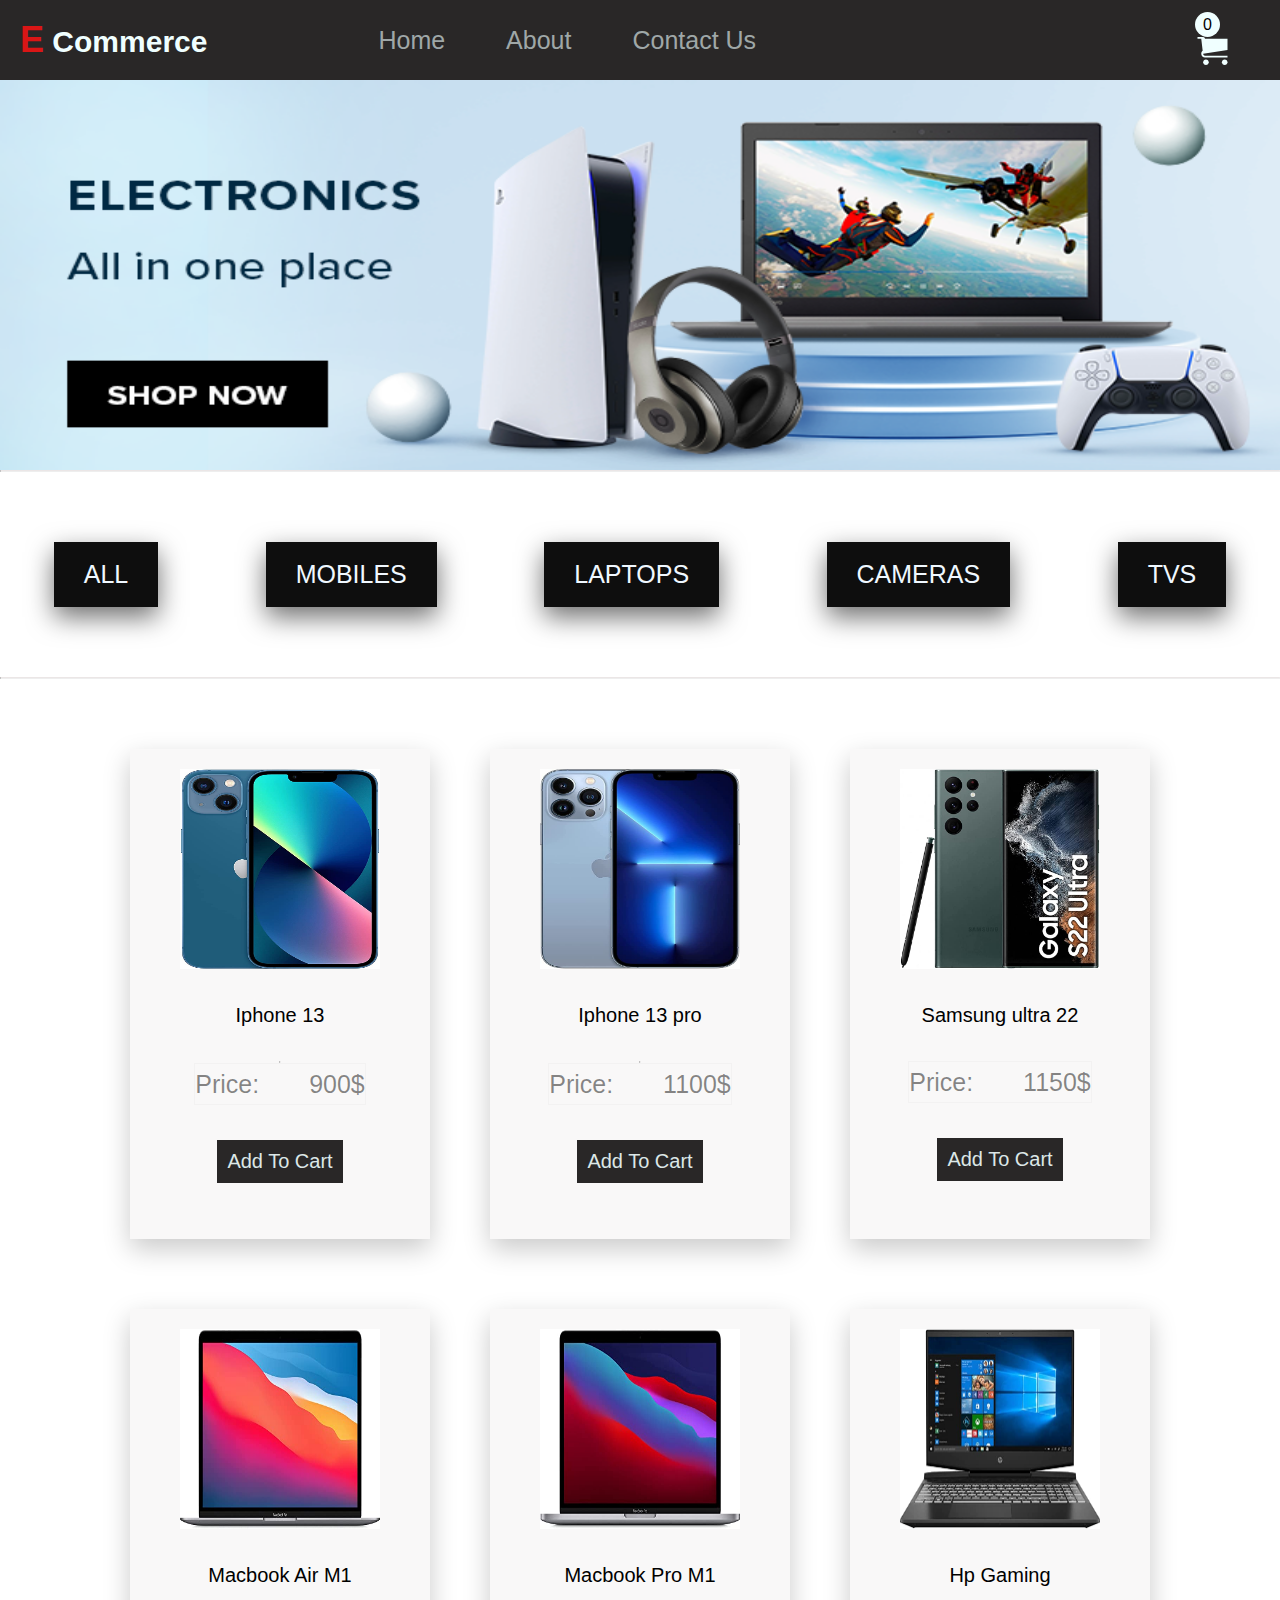
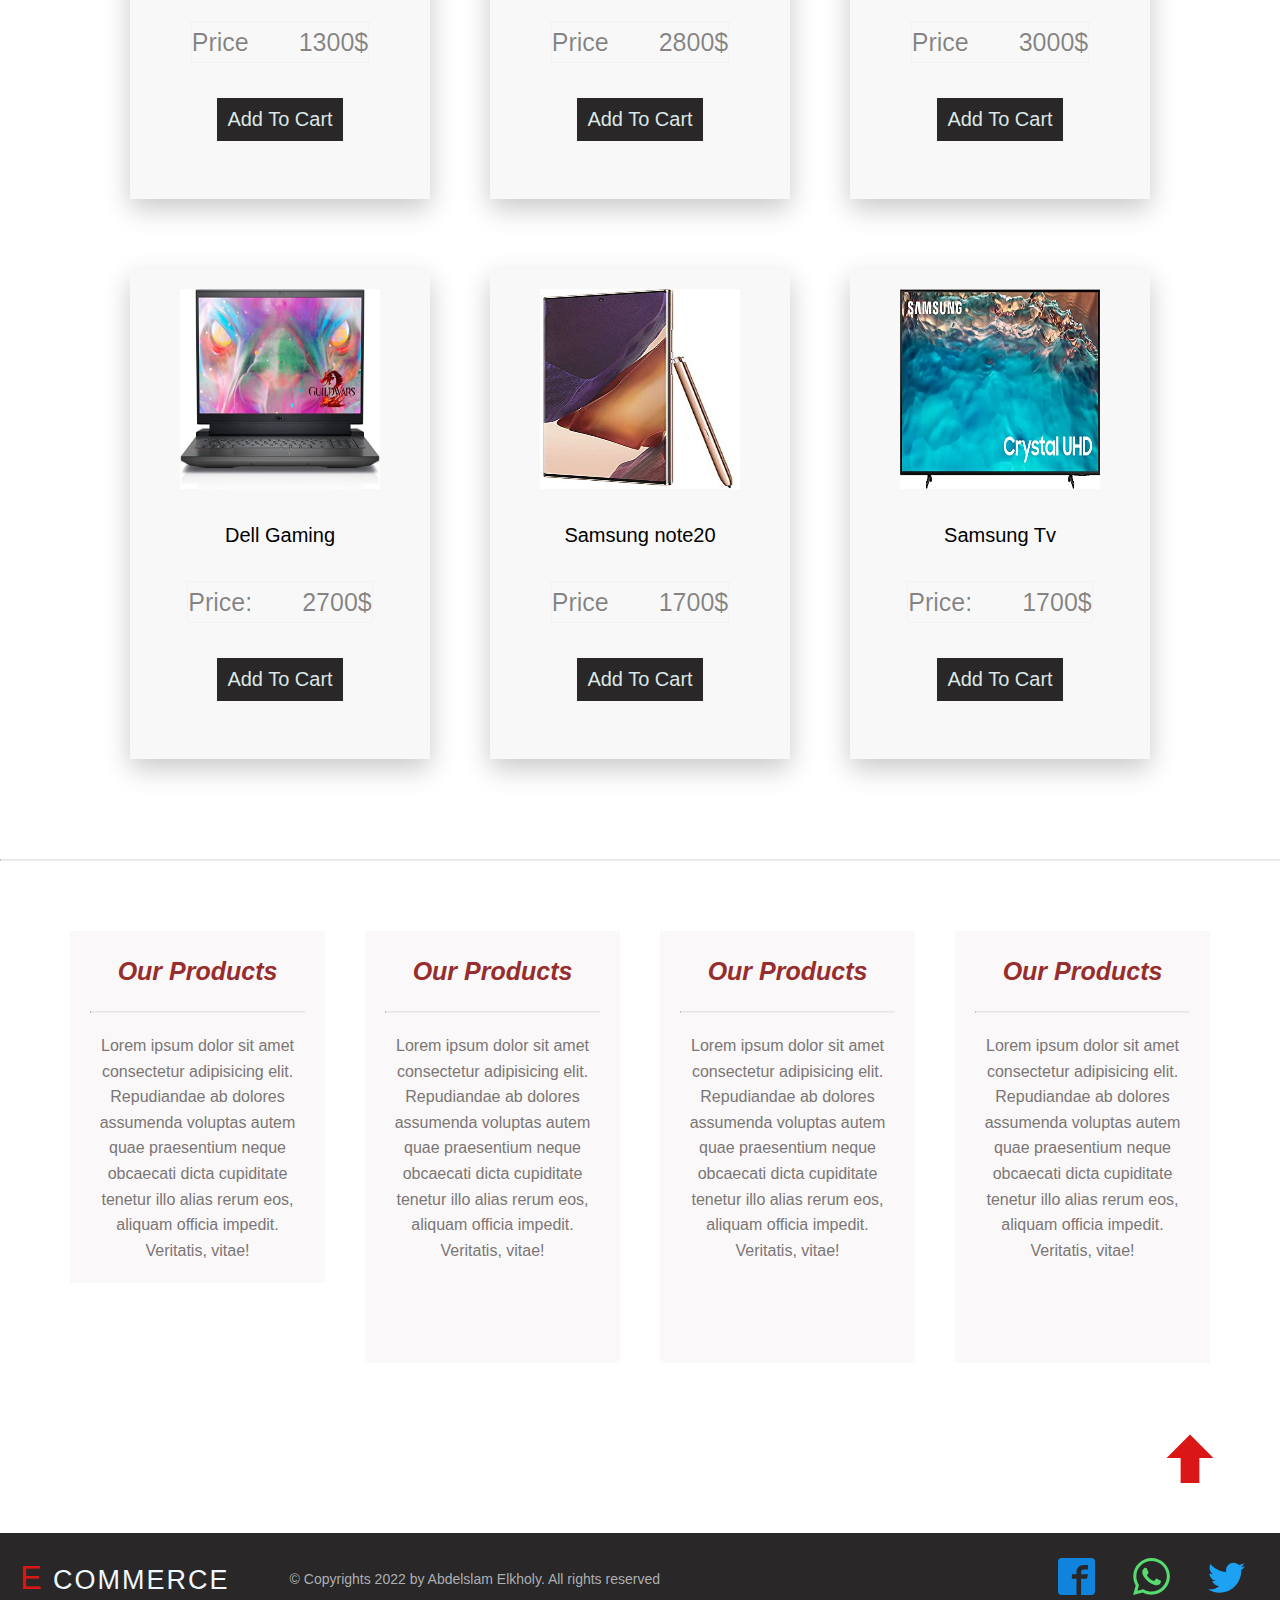
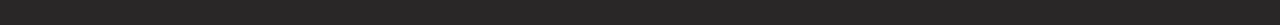
<file: index.html>
<!DOCTYPE html>
<html lang="en">
  <head>
    <meta charset="UTF-8" />
    <meta http-equiv="X-UA-Compatible" content="IE=edge" />
    <meta name="viewport" content="width=device-width, initial-scale=1.0" />
    <link rel="stylesheet" href="style.css" />
    <title>E-commerce Home Page</title>
  </head>
  <body>
    <div class="nav-bar">
      <h1 class="heading"><span class="red-footer">E</span> Commerce</h1>
      <div class="nav-items">
        <a href="index.html" class="nav-bar__link">Home</a>
        <a href="about.html" class="nav-bar__link">About</a>
        <a href="contact.html" class="nav-bar__link">Contact Us</a>
      </div>
      <div class="cart-div">
        <span class="cart-num">0</span>
        <svg class="nav-bar__cart">
          <use xlink:href="img/sprite.svg#icon-cart"></use>
        </svg>
      </div>
    </div>

    <div class="slide-show">
      <!-- <img src="img/img5.jpg" alt="" class="slide-show__img" /> -->
      <img src="img/img2.png" alt="" class="slide-show__img" />
      <img src="img/img6.jpg" alt="" class="slide-show__img" />
      <img src="img/img9.jpg" alt="" class="slide-show__img" />
      <!-- <img src="img/img1.jpg" alt="" class="slide-show__img" /> -->
    </div>
    <hr />
    <div class="category-taps">
      <button class="btn all-btn">all</button>
      <button class="btn mobile-btn">Mobiles</button>
      <button class="btn laptop-btn">Laptops</button>
      <button class="btn camera-btn">Cameras</button>
      <button class="btn tv-btn">Tvs</button>
    </div>
    <hr />
    <div class="container"></div>
    <section class="items-container all-section">
      <div class="items-row">
        <div class="item">
          <img src="img/iphone13.1.jpg" alt="" class="item-img" />
          <div class="item-name">Iphone 13</div>
          <hr />
          <div class="item-details">
            <span class="item-spec">Price:</span>
            <span class="item-price">900$</span>
          </div>
          <button class="item-add">Add To Cart</button>
        </div>
        <div class="item">
          <img src="img/iphone13pro.1.jpg" alt="" class="item-img" />
          <div class="item-name">Iphone 13 pro</div>
          <hr />
          <div class="item-details">
            <span class="item-spec">Price:</span>
            <span class="item-price">1100$</span>
          </div>
          <button class="item-add">Add To Cart</button>
        </div>
        <div class="item">
          <img src="img/samsungs22ultra.1.jpg" alt="" class="item-img" />
          <div class="item-name">Samsung ultra 22</div>
          <div class="item-details">
            <span class="item-spec">Price:</span>
            <span class="item-price">1150$</span>
          </div>
          <button class="item-add">Add To Cart</button>
        </div>
      </div>

      <div class="items-row">
        <div class="item">
          <img src="img/macbookAir.1.jpg" alt="" class="item-img" />
          <div class="item-name">Macbook Air M1</div>
          <div class="item-details">
            <span class="item-spec">Price</span>
            <span class="item-price">1300$</span>
          </div>
          <button class="item-add">Add To Cart</button>
        </div>
        <div class="item">
          <img src="img/macbookPro.1.jpg" alt="" class="item-img" />
          <div class="item-name">Macbook Pro M1</div>
          <div class="item-details">
            <span class="item-spec">Price</span>
            <span class="item-price">2800$</span>
          </div>
          <button class="item-add">Add To Cart</button>
        </div>
        <div class="item">
          <img src="img/hpCoreI7.1.jpg" alt="" class="item-img" />
          <div class="item-name">Hp Gaming</div>
          <div class="item-details">
            <span class="item-spec">Price</span>
            <span class="item-price">3000$</span>
          </div>
          <button class="item-add">Add To Cart</button>
        </div>
      </div>
      <div class="items-row">
        <div class="item">
          <img src="img/dellGaming.1.jpg" alt="" class="item-img" />
          <div class="item-name">Dell Gaming</div>
          <div class="item-details">
            <span class="item-spec">Price:</span>
            <span class="item-price">2700$</span>
          </div>
          <button class="item-add">Add To Cart</button>
        </div>
        <div class="item">
          <img src="img/samsungnote20.1.jpg" alt="" class="item-img" />
          <div class="item-name">Samsung note20</div>
          <div class="item-details">
            <span class="item-spec">Price</span>
            <span class="item-price">1700$</span>
          </div>
          <button class="item-add">Add To Cart</button>
        </div>
        <div class="item">
          <img src="img/samsungTv.1.jpg" alt="" class="item-img" />
          <div class="item-name">Samsung Tv</div>
          <div class="item-details">
            <span class="item-spec">Price:</span>
            <span class="item-price">1700$</span>
          </div>
          <button class="item-add">Add To Cart</button>
        </div>
      </div>
    </section>
    <section class="mobile-sec items-container">
      <div class="items-row">
        <div class="item">
          <img src="img/iphone13.1.jpg" alt="" class="item-img" />
          <div class="item-name">Iphone 13</div>
          <hr />
          <div class="item-details">
            <span class="item-spec">Price:</span>
            <span class="item-price">900$</span>
          </div>
          <button class="item-add">Add To Cart</button>
        </div>
        <div class="item">
          <img src="img/iphone13pro.1.jpg" alt="" class="item-img" />
          <div class="item-name">Iphone 13 pro</div>
          <hr />
          <div class="item-details">
            <span class="item-spec">Price:</span>
            <span class="item-price">1100$</span>
          </div>
          <button class="item-add">Add To Cart</button>
        </div>
        <div class="item">
          <img src="img/iphone13.b.1.jpg" alt="" class="item-img" />
          <div class="item-name">Iphone 13 500G</div>
          <hr />
          <div class="item-details">
            <span class="item-spec">Price:</span>
            <span class="item-price">1050$</span>
          </div>
          <button class="item-add">Add To Cart</button>
        </div>
      </div>
      <div class="items-row">
        <div class="item">
          <img src="img/samsungnote20.1.jpg" alt="" class="item-img" />
          <div class="item-name">Samsung note20</div>
          <div class="item-details">
            <span class="item-spec">Price</span>
            <span class="item-price">1700$</span>
          </div>
          <button class="item-add">Add To Cart</button>
        </div>
        <div class="item">
          <img src="img/samsungs22ultra.1.jpg" alt="" class="item-img" />
          <div class="item-name">Samsung ultra 22</div>
          <div class="item-details">
            <span class="item-spec">Price:</span>
            <span class="item-price">1150$</span>
          </div>
          <button class="item-add">Add To Cart</button>
        </div>
      </div>
    </section>

    <section class="laptop-sec items-container">
      <div class="items-row">
        <div class="item">
          <img src="img/macbookAir.1.jpg" alt="" class="item-img" />
          <div class="item-name">Macbook Air M1</div>
          <div class="item-details">
            <span class="item-spec">Price</span>
            <span class="item-price">1300$</span>
          </div>
          <button class="item-add">Add To Cart</button>
        </div>
        <div class="item">
          <img src="img/macbookPro.1.jpg" alt="" class="item-img" />
          <div class="item-name">Macbook Pro M1</div>
          <div class="item-details">
            <span class="item-spec">Price</span>
            <span class="item-price">2800$</span>
          </div>
          <button class="item-add">Add To Cart</button>
        </div>
        <div class="item">
          <img src="img/hpCoreI7.1.jpg" alt="" class="item-img" />
          <div class="item-name">Hp Gaming</div>
          <div class="item-details">
            <span class="item-spec">Price</span>
            <span class="item-price">3000$</span>
          </div>
          <button class="item-add">Add To Cart</button>
        </div>
      </div>
      <div class="items-row">
        <div class="item">
          <img src="img/dellGaming.1.jpg" alt="" class="item-img" />
          <div class="item-name">Dell Gaming</div>
          <div class="item-details">
            <span class="item-spec">Price:</span>
            <span class="item-price">2700$</span>
          </div>
          <button class="item-add">Add To Cart</button>
        </div>
      </div>
    </section>

    <section class="tv-sec items-container">
      <div class="items-row">
        <div class="item">
          <img src="img/lgTv.1.jpg" alt="" class="item-img" />
          <div class="item-name">LG Smart TV</div>
          <div class="item-details">
            <span class="item-spec">Price</span>
            <span class="item-price">1300$</span>
          </div>
          <button class="item-add">Add To Cart</button>
        </div>
        <div class="item">
          <img src="img/samsungTv.1.jpg" alt="" class="item-img" />
          <div class="item-name">Samsung Smart TV</div>
          <div class="item-details">
            <span class="item-spec">Price</span>
            <span class="item-price">2800$</span>
          </div>
          <button class="item-add">Add To Cart</button>
        </div>
        <div class="item">
          <img src="img/tornadoTv.1.jpg" alt="" class="item-img" />
          <div class="item-name">Tornado Smart TV</div>
          <div class="item-details">
            <span class="item-spec">Price</span>
            <span class="item-price">1300$</span>
          </div>
          <button class="item-add">Add To Cart</button>
        </div>
      </div>
      <div class="items-row">
        <div class="item">
          <img src="img/toshibaTv.1.jpg" alt="" class="item-img" />
          <div class="item-name">Toshiba Smart TV</div>
          <div class="item-details">
            <span class="item-spec">Price:</span>
            <span class="item-price">2700$</span>
          </div>
          <button class="item-add">Add To Cart</button>
        </div>
      </div>
    </section>
    <section class="camera-sec items-container">
      <div class="items-row">
        <div class="item">
          <img src="img/canon.1.jpg" alt="" class="item-img" />
          <div class="item-name">Canon Camera</div>
          <div class="item-details">
            <span class="item-spec">Price</span>
            <span class="item-price">1300$</span>
          </div>
          <button class="item-add">Add To Cart</button>
        </div>
        <div class="item">
          <img src="img/fujfilm.1.jpg" alt="" class="item-img" />
          <div class="item-name">FujFilm Camera</div>
          <div class="item-details">
            <span class="item-spec">Price</span>
            <span class="item-price">2800$</span>
          </div>
          <button class="item-add">Add To Cart</button>
        </div>
        <div class="item">
          <img src="img/nicon.1.jpg" alt="" class="item-img" />
          <div class="item-name">Nicon Camera</div>
          <div class="item-details">
            <span class="item-spec">Price</span>
            <span class="item-price">3500$</span>
          </div>
          <button class="item-add">Add To Cart</button>
        </div>
      </div>
    </section>
    <hr />
    <div class="container-info">
      <div class="info-box colorOne">
        <h1 class="info-heading">Our Products</h1>
        <hr />
        <p class="info-text">
          Lorem ipsum dolor sit amet consectetur adipisicing elit. Repudiandae
          ab dolores assumenda voluptas autem quae praesentium neque obcaecati
          dicta cupiditate tenetur illo alias rerum eos, aliquam officia
          impedit. Veritatis, vitae!
        </p>
      </div>
      <div class="info-box colorTwo">
        <h1 class="info-heading">Our Products</h1>
        <hr />
        <p class="info-text">
          Lorem ipsum dolor sit amet consectetur adipisicing elit. Repudiandae
          ab dolores assumenda voluptas autem quae praesentium neque obcaecati
          dicta cupiditate tenetur illo alias rerum eos, aliquam officia
          impedit. Veritatis, vitae!
        </p>
      </div>
      <div class="info-box colorThree">
        <h1 class="info-heading">Our Products</h1>
        <hr />
        <p class="info-text">
          Lorem ipsum dolor sit amet consectetur adipisicing elit. Repudiandae
          ab dolores assumenda voluptas autem quae praesentium neque obcaecati
          dicta cupiditate tenetur illo alias rerum eos, aliquam officia
          impedit. Veritatis, vitae!
        </p>
      </div>
      <div class="info-box">
        <h1 class="info-heading">Our Products</h1>
        <hr />
        <p class="info-text">
          Lorem ipsum dolor sit amet consectetur adipisicing elit. Repudiandae
          ab dolores assumenda voluptas autem quae praesentium neque obcaecati
          dicta cupiditate tenetur illo alias rerum eos, aliquam officia
          impedit. Veritatis, vitae!
        </p>
      </div>
    </div>
    <!-- <hr /> -->
    <a href="#" class="scroll-top-btn">
      <svg class="scroll-icon">
        <use xlink:href="img/sprite.svg#icon-arrow-up"></use>
      </svg>
    </a>
    <footer class="footer">
      <div class="footer-title"><span class="red-footer">E</span> Commerce</div>
      <p class="copy-rights">
        &copy; Copyrights 2022 by Abdelslam Elkholy. All rights reserved
      </p>
      <div class="social-media-svgs">
        <svg class="facebook-icon footer-icon">
          <use xlink:href="img/sprite.svg#icon-facebook2"></use>
        </svg>
        <svg class="whatsapp-icon footer-icon">
          <use xlink:href="img/sprite.svg#icon-whatsapp"></use>
        </svg>
        <svg class="twitter-icon footer-icon">
          <use xlink:href="img/sprite.svg#icon-twitter"></use>
        </svg>
      </div>
    </footer>
    <script src="script.js"></script>
  </body>
</html>
</file>
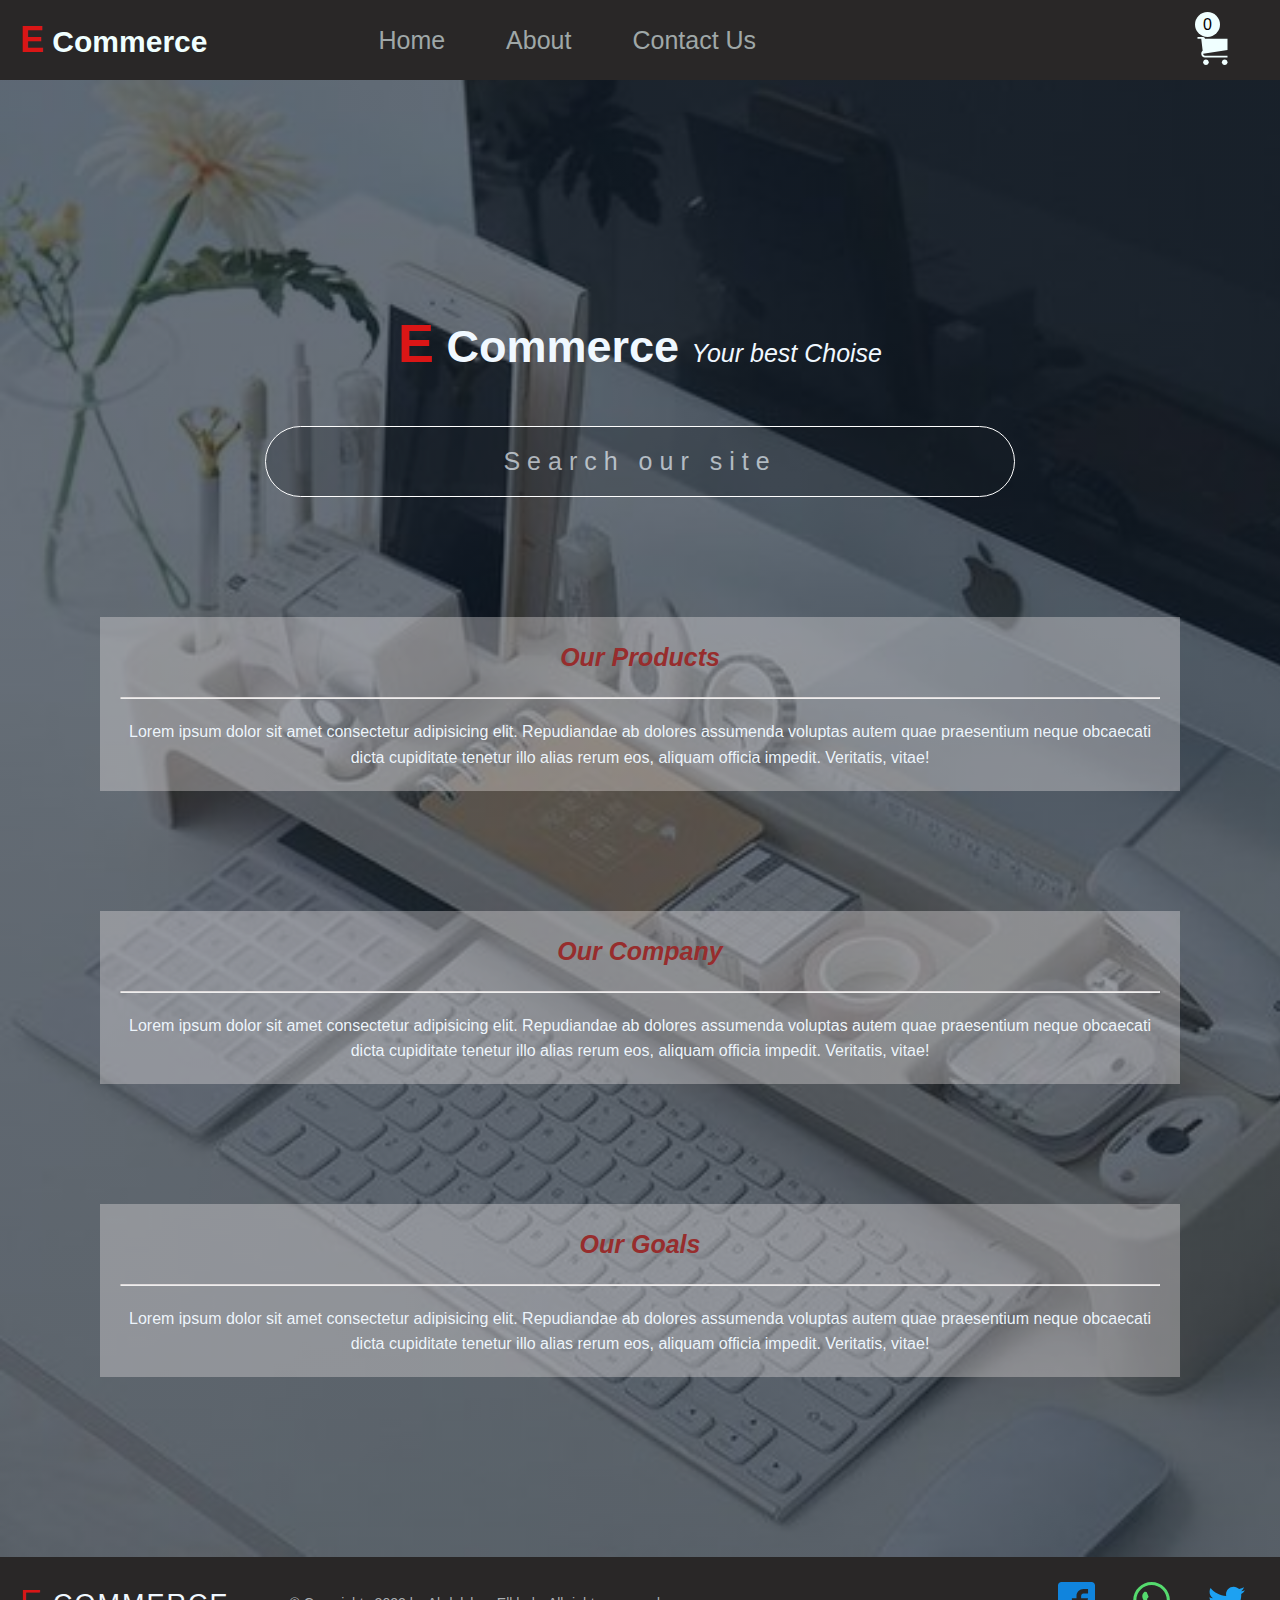
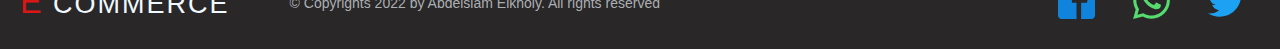
<file: about.html>
<!DOCTYPE html>
<html lang="en">
  <head>
    <meta charset="UTF-8" />
    <meta http-equiv="X-UA-Compatible" content="IE=edge" />
    <meta name="viewport" content="width=device-width, initial-scale=1.0" />
    <link rel="stylesheet" href="style.css" />
    <title>E-commerce About Page</title>
  </head>
  <body>
    <div class="nav-bar">
      <h1 class="heading"><span class="red-footer">E</span> Commerce</h1>
      <div class="nav-items">
        <a href="index.html" class="nav-bar__link">Home</a>
        <a href="about.html" class="nav-bar__link">About</a>
        <a href="contact.html" class="nav-bar__link">Contact Us</a>
      </div>
      <div class="cart-div">
        <span class="cart-num">0</span>
        <svg class="nav-bar__cart">
          <use xlink:href="img/sprite.svg#icon-cart"></use>
        </svg>
      </div>
    </div>
    <div class="about-container">
      <h1 class="about-heading">
        <span class="red-footer">E</span> Commerce
        <span class="about-heading-smaller">Your best Choise</span>
      </h1>
      <input type="text" class="about-search" placeholder="Search our site" />
      <div class="info-box colorOne">
        <h1 class="info-heading">Our Products</h1>
        <hr />
        <p class="info-text about-text">
          Lorem ipsum dolor sit amet consectetur adipisicing elit. Repudiandae
          ab dolores assumenda voluptas autem quae praesentium neque obcaecati
          dicta cupiditate tenetur illo alias rerum eos, aliquam officia
          impedit. Veritatis, vitae!
        </p>
      </div>
      <div class="info-box colorOne">
        <h1 class="info-heading">Our Company</h1>
        <hr />
        <p class="info-text about-text">
          Lorem ipsum dolor sit amet consectetur adipisicing elit. Repudiandae
          ab dolores assumenda voluptas autem quae praesentium neque obcaecati
          dicta cupiditate tenetur illo alias rerum eos, aliquam officia
          impedit. Veritatis, vitae!
        </p>
      </div>
      <div class="info-box colorOne">
        <h1 class="info-heading">Our Goals</h1>
        <hr />
        <p class="info-text about-text">
          Lorem ipsum dolor sit amet consectetur adipisicing elit. Repudiandae
          ab dolores assumenda voluptas autem quae praesentium neque obcaecati
          dicta cupiditate tenetur illo alias rerum eos, aliquam officia
          impedit. Veritatis, vitae!
        </p>
      </div>
    </div>
    <footer class="footer">
      <div class="footer-title"><span class="red-footer">E</span> Commerce</div>
      <p class="copy-rights">
        &copy; Copyrights 2022 by Abdelslam Elkholy. All rights reserved
      </p>
      <div class="social-media-svgs">
        <svg class="facebook-icon footer-icon">
          <use xlink:href="img/sprite.svg#icon-facebook2"></use>
        </svg>
        <svg class="whatsapp-icon footer-icon">
          <use xlink:href="img/sprite.svg#icon-whatsapp"></use>
        </svg>
        <svg class="twitter-icon footer-icon">
          <use xlink:href="img/sprite.svg#icon-twitter"></use>
        </svg>
      </div>
    </footer>
  </body>
</html>
</file>
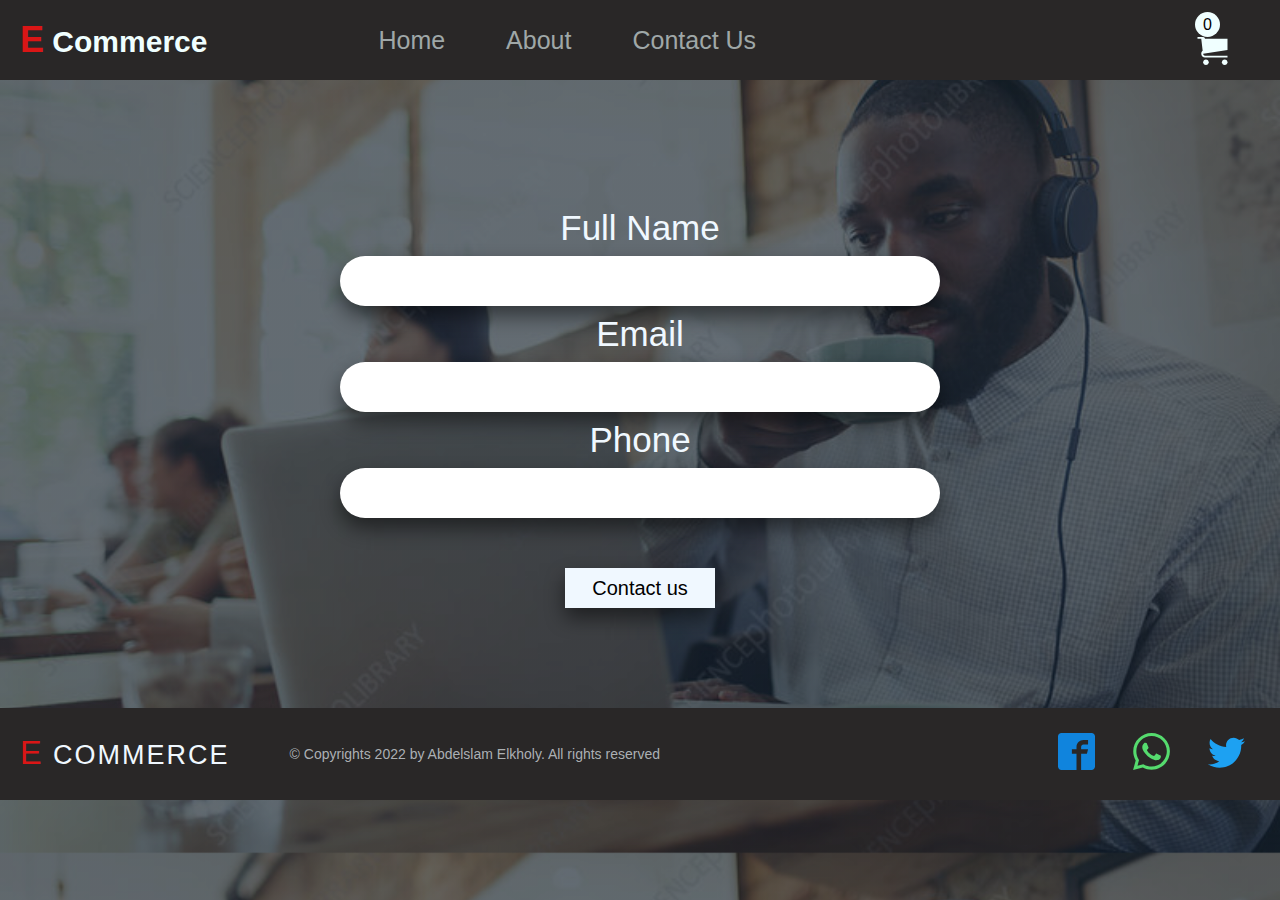
<file: contact.html>
<!DOCTYPE html>
<html lang="en">
  <head>
    <meta charset="UTF-8" />
    <meta http-equiv="X-UA-Compatible" content="IE=edge" />
    <meta name="viewport" content="width=device-width, initial-scale=1.0" />
    <link rel="stylesheet" href="style.css" />
    <title>E commerce Contact page</title>
  </head>
  <body class="contact-spec">
    <div class="nav-bar">
      <h1 class="heading"><span class="red-footer">E</span> Commerce</h1>
      <div class="nav-items">
        <a href="index.html" class="nav-bar__link">Home</a>
        <a href="about.html" class="nav-bar__link">About</a>
        <a href="contact.html" class="nav-bar__link">Contact Us</a>
      </div>
      <div class="cart-div">
        <span class="cart-num">0</span>
        <svg class="nav-bar__cart">
          <use xlink:href="img/sprite.svg#icon-cart"></use>
        </svg>
      </div>
    </div>
    <div class="contact-container">
      <form action="" class="form-details" onsubmit="validation()">
        <caption class="name-caption caption">
          Full Name
        </caption>
        <input type="text" class="name-input input" />
        <caption class="email-caption caption">
          Email
        </caption>
        <input type="text" class="email-input input" />
        <caption class="phone-caption caption">
          Phone
        </caption>
        <input type="text" class="phone-input input" />
        <button type="submit" class="btn-submit">Contact us</button>
      </form>
    </div>
    <footer class="footer">
      <div class="footer-title"><span class="red-footer">E</span> Commerce</div>
      <p class="copy-rights">
        &copy; Copyrights 2022 by Abdelslam Elkholy. All rights reserved
      </p>
      <div class="social-media-svgs">
        <svg class="facebook-icon footer-icon">
          <use xlink:href="img/sprite.svg#icon-facebook2"></use>
        </svg>
        <svg class="whatsapp-icon footer-icon">
          <use xlink:href="img/sprite.svg#icon-whatsapp"></use>
        </svg>
        <svg class="twitter-icon footer-icon">
          <use xlink:href="img/sprite.svg#icon-twitter"></use>
        </svg>
      </div>
    </footer>
    <script src="contact.js"></script>
  </body>
</html>
</file>
<file: style.css>
:root {
  --Color-blue: #074975;
  --color-hover: #2b78ac;
}

*,
*::before,
*::after {
  margin: 0;
  padding: 0;
  box-sizing: inherit;
}

html {
  box-sizing: border-box;
  font-size: 62.5%;
}

body {
  font-family: "Nunito", sans-serif;
  font-weight: 300;
  line-height: 1.6;
}

.nav-bar {
  position: fixed;
  top: 0;
  width: 100%;
  height: 8rem;
  display: flex;
  align-items: center;
  /* background-color: rgb(230, 235, 238); */
  /* background-color: var(--Color-blue); */
  background-color: rgb(41, 39, 39);
  z-index: 10;
}

.heading {
  font-size: 3rem;
  color: azure;
  margin-left: 2rem;
  font-weight: 900;
  margin-right: 15rem;
}

.nav-items {
  /* flex: 0 40%; */
  display: flex;
  margin-right: auto;
  text-align: center;
}

.nav-bar__cart {
  width: 3.5rem;
  height: 3rem;
  fill: azure;
}

.nav-bar__link,
.nav-bar__link:visited {
  font-size: 2.5rem;
  font-weight: 500;
  /* letter-spacing: 2px; */
  color: rgb(159, 167, 167);
  text-decoration: none;
  text-align: center;
  /* margin-left: 3rem; */
  padding: 2.1rem;
  overflow: hidden;
  padding-right: 4rem;
  transition: all 0.2s;
}

.nav-bar__link:hover {
  color: rgb(255, 255, 255);
  /* letter-spacing: 4px; */
  font-size: 2.7;
  transform: scale(1.3);
  /* background-color: var(--color-hover); */
}

.cart-div {
  display: flex;
  margin-right: 5rem;
  position: relative;
  top: 1rem;
}

.cart-num {
  height: 2.5rem;
  width: 2.5rem;
  font-size: 1.6rem;
  background-color: azure;
  border-radius: 50%;
  color: black;
  text-align: center;
  position: absolute;
  top: -2.3rem;
}

.slide-show {
  height: 40rem;
  width: 100%;
  margin-top: 7rem;
  display: flex;
  overflow: hidden;
}
.slide-show__img {
  height: 100%;
  width: 100%;
  display: none;
}
.slide-show__img:first-child {
  display: block;
}

.category-taps {
  display: flex;
  justify-content: space-around;
  margin: 7rem 0 7rem 0;
}
/* .btn {
  width: 15%;
  height: 7rem;
  outline: none;
  border: none;
  border-radius: 100rem;
  cursor: pointer;
  font-size: 2rem;
  color: #6d5d4b;
} */

/* .btn:hover {
  /* background-color: var(--color-hover);
   */
/* background-color: rgb(41, 39, 39); */
/* }  */
.btn {
  /* background-color: var(--Color-blue); */
  background-color: rgba(0, 0, 0, 0.947);
  color: aliceblue;
  border: none;
  border-radius: 0;
  font-family: "Josefin Sans", sans-serif;
  font-size: 2.5rem;
  text-transform: uppercase;
  padding: 1.8rem 3rem;
  cursor: pointer;
  transition: all 0.2s;
  box-shadow: 0 1rem 2.7rem rgba(0, 0, 0, 0.568);
}
.btn:hover {
  background-color: rgb(0, 0, 0);
  color: white;
  transform: scale(1.05);
}
.btn:active {
  transform: translateY(-0.5rem);
}

.items-container {
  display: flex;
  flex-direction: column;
  /* margin-top: 4rem; */
  margin: 4rem 10rem 10rem 10rem;
}
.items-row {
  display: flex;
  justify-content: space-around;
  margin-top: 7rem;
}
.item {
  display: flex;
  flex-direction: column;
  align-items: center;
  background-color: rgba(211, 205, 205, 0.137);
  box-shadow: 0 1rem 2.5rem rgba(0, 0, 0, 0.212);
  height: 49rem;
  width: 30rem;
}
.item-img {
  height: 20rem;
  width: 20rem;
  margin-top: 2rem;
}

.item-name {
  /* height: rem;
  width: 8rem; */
  /* background-color: var(--Color-blue); */
  color: black;
  font-size: 2rem;
  text-align: center;
  margin: 2rem;
  /* border-radius: 1000px; */
  padding: 1rem;
  box-sizing: content-box;
}
.item-details {
  border: 1px solid rgba(211, 205, 205, 0.137);
  font-size: 2.5rem;
  color: rgba(0, 0, 0, 0.466);
  display: flex;
  justify-content: space-between;
}
.item-spec {
  display: block;
  margin-right: 5rem;
}
.item-price {
  display: block;
}
.item-add {
  cursor: pointer;
  border: none;
  padding: 1rem;
  font-size: 2rem;
  margin-top: 3.5rem;
  color: rgb(220, 231, 231);
  /* background-color: var(--Color-blue); */
  background-color: rgb(41, 39, 39);
  transition: all 0.2s;
}
.item-add:hover {
  /* background-color: #2b78ac; */
  background-color: rgb(7, 5, 5);
  color: white;
  transform: scale(1.2);
  box-shadow: 0 1rem 2rem rgba(0, 0, 0, 0.329);
}
.item-add:active {
  transform: translateY(-0.5rem);
}

hr {
  color: darkgray;
  z-index: 1;
}

.all-section {
  display: block;
}
.mobile-sec {
  display: none;
}
.laptop-sec {
  display: none;
}
.camera-sec {
  display: none;
}
.tv-sec {
  display: none;
}
.container-info {
  margin: 5rem;
  display: flex;
}
.info-box {
  padding: 2rem;
  text-align: center;
  background-color: rgba(240, 236, 236, 0.349);
  margin: 2rem;
  /* height: 25rem; */
}
.info-heading {
  font-size: 2.5rem;
  font-style: italic;
  margin-bottom: 2rem;
  color: rgb(151, 45, 45);
}
hr {
  border-top: 1px solid rgba(233, 227, 227, 0.89);
}
.info-text {
  margin-top: 2rem;
  font-size: 1.6rem;
  color: rgb(122, 118, 118);
}

section {
  margin-bottom: 5rem;
}

.footer {
  display: flex;
  align-items: center;
  /* justify-content: space-between; */
  background-color: rgb(41, 39, 39);
  color: aliceblue;
}
.footer-title {
  font-size: 2.7rem;
  letter-spacing: 2px;
  text-transform: uppercase;
  padding: 2rem;
  margin-right: 4rem;
}
.red-footer {
  color: rgb(218, 22, 22);
  font-size: 120%;
  /* font-weight: 700; */
}
.copy-rights {
  font-size: 1.4rem;
  color: rgba(208, 214, 219, 0.795);
  margin-right: auto;
}
.footer-icon {
  cursor: pointer;
  height: 3.7rem;
  width: 3.7rem;
  margin-right: 3.5rem;
  transition: all 0.2s;
}
.footer-icon:hover {
  transform: scale(1.3);
}
.facebook-icon {
  fill: #1084dd;
}
.whatsapp-icon {
  fill: #55db6e;
}
.twitter-icon {
  fill: #1da1f2;
}
.scroll-top-btn {
  display: flex;
  justify-content: flex-end;
  margin: 1.5rem;
  margin-bottom: 5rem;
}
.scroll-icon {
  height: 5rem;
  width: 15rem;
  fill: rgb(218, 22, 22);
  animation: scroll-btn-animated 1s infinite;
}

@keyframes scroll-btn-animated {
  0% {
    box-shadow: none;
    transform: scale(1);
  }
  50% {
    /* box-shadow: 0 0.1rem 0.2rem rgba(0, 0, 0, 0.12); */
    transform: scale(1.15);
  }
  100% {
    box-shadow: none;
    transform: scale(1);
  }
}

.about-container {
  margin-top: 7rem;
  background-image: linear-gradient(
      rgba(16, 29, 44, 0.63),
      rgba(16, 29, 44, 0.63)
    ),
    url(/img/aboutBg1.jpg);
  background-size: cover;
  display: flex;
  flex-direction: column;
  align-items: center;
  padding: 8rem;
}

.about-heading {
  padding-top: 15rem;
  font-size: 4.5rem;
  text-align: center;
  color: aliceblue;
  font-weight: 600;
}
.about-heading-smaller {
  font-size: 2.5rem;
  font-style: italic;
  font-weight: 400;
}
.about-search {
  padding: 2rem;
  width: 75rem;
  margin-top: 4rem;
  border-radius: 1000rem;
  background-color: hsla(212, 25%, 13%, 0.3);
  color: aliceblue;
  letter-spacing: 7px;
  font-size: 2.5rem;
  text-align: center;
  border: 1px solid white;
  transition: all 0.2s;
  margin-bottom: 10rem;
}
::placeholder {
  color: rgba(240, 248, 255, 0.658);
}

.about-search:focus {
  transform: scaleX(1.1);
  letter-spacing: 10px;
}
.about-text {
  color: rgba(240, 248, 255, 0.973);
}

.colorOne {
  margin-bottom: 10rem;
}

.contact-spec {
  /* margin-top: 10rem; */
  /* display: flex; */
  /* justify-content: center; */
  background-image: linear-gradient(
      rgba(16, 29, 44, 0.63),
      rgba(16, 29, 44, 0.63)
    ),
    url(img/contactBg1.jpg);
  /* height: 100vh;
  width: 100%; */
  background-size: cover;
  /* background-repeat: no-repeat; */
}

.contact-container {
  margin-top: 20rem;
  margin-bottom: 10rem;
  display: flex;
  justify-content: center;
}
.form-details {
  display: flex;
  flex-direction: column;
  color: aliceblue;
  font-size: 3.5rem;
  /* margin-left: 10rem; */
  /* justify-items: center; */
  align-items: center;
}
.input {
  width: 60rem;
  height: 5rem;
  border-radius: 100rem;
  border: none;
  transition: all 0.2s;
  text-align: center;
  box-shadow: 0 1rem 2rem rgba(0, 0, 0, 0.493);
}

.input:last-of-type {
  margin-bottom: 5rem;
}

.input:focus,
.input:active {
  border: none;
  outline: none;
  transform: scaleX(1.07);
}
.btn-submit {
  cursor: pointer;
  width: 15rem;
  height: 4rem;
  background-color: aliceblue;
  font-size: 2rem;
  border: none;
  box-shadow: 0 1rem 2rem rgba(0, 0, 0, 0.493);
  transition: all 0.2s;
}
.btn-submit:active {
  transform: translateY(-4px);
}
</file>
